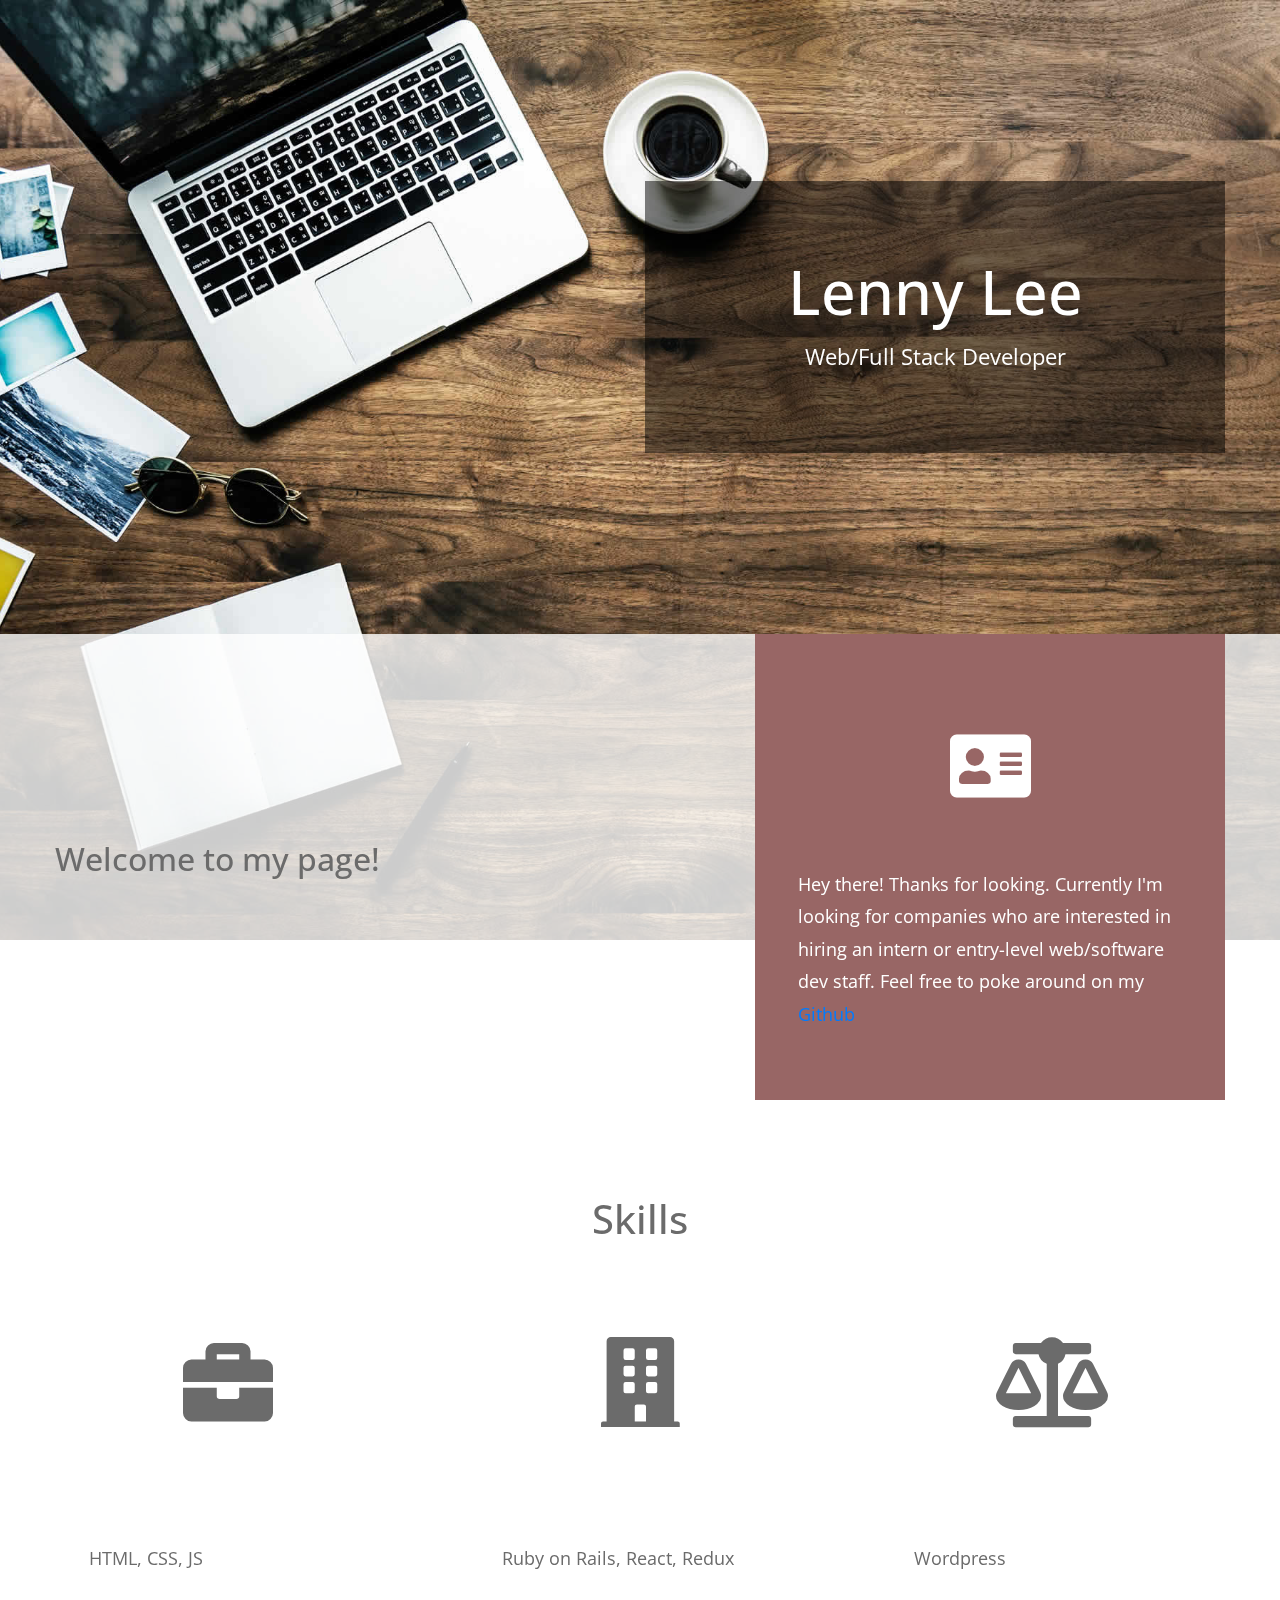
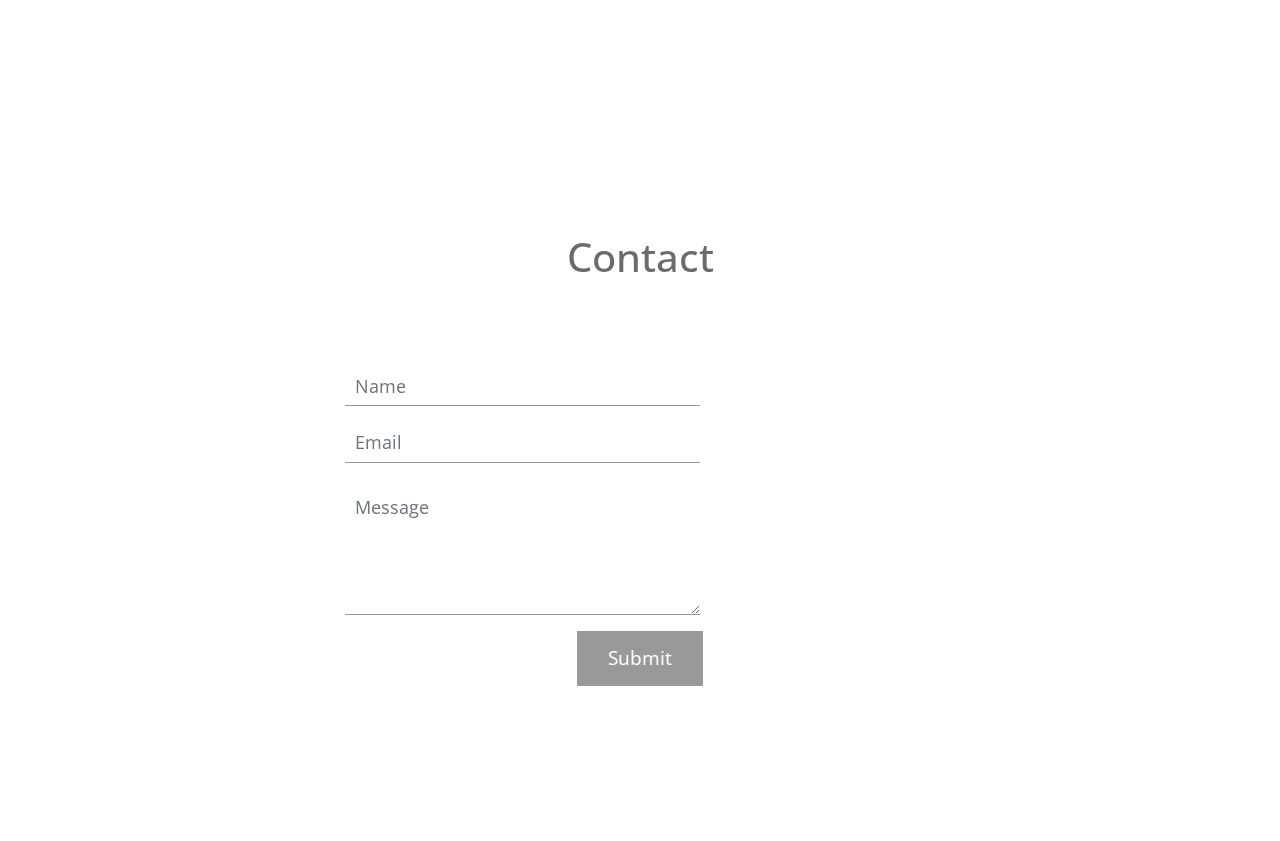
<file: index.html>
<!DOCTYPE html>
<html lang="en">
  <head>
    <meta charset="UTF-8" />
    <meta name="viewport" content="width=device-width, initial-scale=1.0" />
    <meta http-equiv="X-UA-Compatible" content="ie=edge" />
    <link rel="stylesheet" href="https://fonts.googleapis.com/css?family=Open+Sans:400,600" />
    <link rel="stylesheet" href="css/all.min.css" />
    <link rel="stylesheet" href="css/bootstrap.min.css" />
    <link rel="stylesheet" href="css/templatemo-style.css" />
    <title>Lenny Lee - Web/Full Stack Developer</title>
    

  </head>
  <body>
    <!-- Welcome Section -->
    <section id="tmWelcome" class="parallax-window" data-parallax="scroll" data-image-src="img/mini-profile-bg-01.jpg">
      <div class="container-fluid tm-brand-container-outer">
        <div class="row">
          <div class="col-12">
            <!-- Logo Area -->
            <!-- Black transparent bg -->
            <div class="ml-auto mr-0 tm-bg-black-transparent text-white tm-brand-container-inner">
              <div class="tm-brand-container text-center">
                <h1 class="tm-brand-name">Lenny Lee</h1>
                <p class="tm-brand-description mb-0">Web/Full Stack Developer</p>
              </div>
            </div>
          </div>
        </div>
      </div>

      <div class="tm-bg-white-transparent tm-welcome-container">
        <div class="container-fluid">
          <div class="row h-100">
            <!-- Welcome Text -->
            <!-- White transparent bg -->
            <div class="col-md-7 tm-welcome-left-col">
              <div class="tm-welcome-left">
                <h2 class="tm-welcome-title">Welcome to my page!</h2>
                <p class="pb-0">
                  </p>
              </div>
            </div>
            <!-- Brown bg -->
            <div class="col-md-5">
              <div class="tm-welcome-right">
                <i class="fas fa-4x fa-address-card p-3 tm-welcome-icon"></i>
                <p class="mb-0">
                  Hey there! Thanks for looking. Currently I'm looking for companies who are interested in hiring an intern or entry-level web/software dev staff. Feel free to poke around on my <a href="https://github.com/KingLeotheCat">Github</a>
                </p>
              </div>
            </div>
          </div>
        </div>
      </div>
    </section>
    <!-- End Welcome section -->

    <!-- Portfolio section 
    <section id="tmPortfolio">
      <div class="container-fluid">
        <div class="row">
          <div class="col-12">
            <div class="tm-portfolio-item">
              <div class="tm-portfolio-name text-white tm-bg-green">
                Project Manager
              </div>
              <div class="tm-portfolio-description">
                <h3 class="tm-text-green">
                  New Company
                  <span class="tm-title-small">(2019 January to Present)</span>
                </h3>
                <p class="mb-0">
                  Nullam a tellus ultricies, ornare purus vel, porttitor massa.
                  Aliquam facilisis purus ac eros sollicidudin, in mollis neque
                  facilisis. Duis malesuada, mi non elementum malesuada.
                </p>
              </div>
            </div>

            <div class="tm-portfolio-item">
              <div class="tm-portfolio-name text-white tm-bg-orange">
                Senior UX Designer
              </div>
              <div class="tm-portfolio-description">
                <h3 class="tm-text-orange">
                  Studio One
                  <span class="tm-title-small">(2017 April to 2018 Dec)</span>
                </h3>
                <p class="mb-0">
                  Phasellus ac nulla egestas, malesuada dolor quis, scelerisque
                  arcu. Morbi aliquam, nunc vel blandit mattis, sapien nisl
                  convallis sem, quis hendrerit nisl tellus in lectus. Proin at
                  nibh bibendum, tincidunt mauris sit amet, porta risus. Integer
                  id malesuada ligula.
                </p>
              </div>
            </div>

            <div class="tm-portfolio-item">
              <div class="tm-portfolio-name text-white tm-bg-blue">
                Graphic Designer
              </div>
              <div class="tm-portfolio-description">
                <h3 class="tm-text-blue">
                  Digital Com
                  <span class="tm-title-small">(2015 Jan to 2016 Dec)</span>
                </h3>
                <p class="mb-0">
                  Etiam porta est nisl, consectetur dapibus ante faucibus id.
                  Nunc ullamcorper a quam eget tincidunt. Proin vehicula mauris
                  ipsum, euismod dignissim dolor convallis ac.
                </p>
              </div>
            </div>

            <div class="tm-portfolio-item">
              <div class="tm-portfolio-name text-white tm-bg-dark-gray">
                Design School
              </div>
              <div class="tm-portfolio-description">
                <h3 class="tm-text-dark-gray">
                  Art Design College
                  <span class="tm-title-small">
                    (2012 May to 2014 Dec)
                  </span>
                </h3>
                <p class="mb-0">
                  Etiam porta est nisl, consectetur dapibus ante faucibus id.
                  Nunc ullamcorper a quam eget tincidunt. Proin vehicula mauris
                  ipsum, euismod dignissim dolor convallis ac.
                </p>
              </div>
            </div>
          </div>
        </div>
      </div>
    </section>
     End portfolio section -->

    <!-- Contact section -->
    
    <div id="tmContact" class="parallax-window" data-parallax="scroll" data-image-src="img/mini-profile-bg-02.jpg">
      <h1 class="tm-welcome-title2">Skills</h1>
      <div class="container-fluid">
        <div class="row">
          <div class="col-12">
            <div class="tm-contact-items-container">
              
              <div class="tm-contact-item">
                <i class="fas fa-5x fa-briefcase tm-contact-item-icon"></i>
                
                <p class="mb-0">
                  HTML, CSS, JS
                </p>
              </div>
              <div class="tm-contact-item">
                <i class="fas fa-5x fa-building tm-contact-item-icon"></i>
                <p class="mb-0">
                  Ruby on Rails, React, Redux
                </p>
              </div>

              <div class="tm-contact-item">
                <i class="fas fa-5x fa-balance-scale tm-contact-item-icon"></i>
                <p class="mb-0">
                  Wordpress
                </p>
              </div>
            </div>
          </div>
        </div>

        <div class="row">
          <div class="col-12">
          
            
            <h1 class="tm-welcome-title2">Contact</h1>
          </div>
        </div>
            <div class="centered">
            <form
              
              method="POST"
              id="tmContactForm"
              action="contact-form-process.php"
              class="tm-bg-white-transparent"
            >
              <div class="form-group">
                <input
                  type="text"
                  id="contact_name"
                  name="contact_name"
                  class="form-control rounded-0 border-top-0 border-right-0 border-left-0"
                  placeholder="Name"
                  required
                />
              </div>
              <div class="form-group">
                <input
                  type="email"
                  id="contact_email"
                  name="contact_email"
                  class="form-control rounded-0 border-top-0 border-right-0 border-left-0"
                  placeholder="Email"
                  required
                />
              </div>
              <div class="form-group">
                <textarea
                  rows="4"
                  id="contact_message"
                  name="contact_message"
                  class="form-control rounded-0 border-top-0 border-right-0 border-left-0"
                  placeholder="Message"
                  required
                ></textarea>
              </div>
              <div class="text-center">
                <button
                  type="submit"
                  class="btn tm-btn-submit rounded-0 text-white"
                >
                  Submit
                </button>
              </div>
            </form>
          
        </div>
        <!-- row -->
        <div class="row">
          <footer class="col-12">
            <p class="text-center tm-copyright-text">
           </p>
          </footer>
        </div>
      </div>
      <!-- container -->
    </div>
    <!-- section -->
    <script src="js/jquery.min.js"></script>
    <script src="js/parallax.min.js"></script>
    <script>
      function detectMsBrowser() {
        using_ms_browser =
          navigator.appName == "Microsoft Internet Explorer" ||
          (navigator.appName == "Netscape" &&
            navigator.appVersion.indexOf("Edge") > -1) ||
          (navigator.appName == "Netscape" &&
            navigator.appVersion.indexOf("Trident") > -1);

        if (using_ms_browser == true) {
          alert(
            "Please use Chrome or Firefox for the best browsing experience!"
          );
        }
      }
      function setBrandMarginTop() {
        var bottomContainerHeight = $(".tm-welcome-container").height();

        $(".tm-brand-container-outer").css({
          "margin-top": -bottomContainerHeight + "px"
        });
      }

      $(function() {
        setBrandMarginTop();
        detectMsBrowser();

        // Handle window resize event
        $(window).resize(function() {
          setBrandMarginTop();
        });
      });
    </script>
  </body>
</html>
</file>
<file: css/templatemo-style.css>
/**

Mini Profile Template

https://templatemo.com/tm-530-mini-profile


Color Codes
------------
brown: #986665;
green: #98cb00;
orange: #cc6733;
blue: #3398cc;
dark-gray: #676767;
light-gray: #999999;
text-gray: #6b6b6b;

*/

html {
  -webkit-font-smoothing: antialiased;
  scroll-behavior: smooth;
}

body {
  font-family: "Open Sans", Arial, Helvetica, sans-serif;
  font-size: 18px;
  font-weight: 400;
  color: #6b6b6b;
  overflow-x: hidden;
}

a,
button {
  transition: all 0.3s ease;
}

a:hover {
  text-decoration: none;
}

.container-fluid {
  max-width: 1200px;
}

.tm-bg-black-transparent {
  background-color: rgba(0, 0, 0, 0.5);
}

.tm-bg-white-transparent {
  background-color: rgba(255, 255, 255, 0.8);
}

.tm-bg-green {
  background-color: #98cb00;
}

.tm-bg-orange {
  background-color: #cc6733;
}

.tm-bg-blue {
  background-color: #3398cc;
}

.tm-bg-dark-gray {
  background-color: #676767;
}

/*
  Welcome section
*/
#tmWelcome {
  position: relative;
  display: flex;
  align-items: center;
}

.tm-brand-container-outer {
  margin-top: -400px;
}

.tm-brand-container-inner {
  max-width: 580px;
  width: 100%;
}

.tm-brand-container {
  padding: 75px 110px;
}

.tm-brand-name {
  font-size: 3.8rem;
}

.tm-brand-description {
  font-size: 1.4rem;
}

.parallax-window {
  min-height: 1100px;
  background: transparent;
}

#tmContact {
  min-height: 1197px;
}

.tm-welcome-container {
  min-height: 400px;
  position: absolute;
  bottom: 0;
  left: 0;
  width: 100%;
  display: flex;
  align-items: stretch;
}

.tm-welcome-title2 {
  margin-bottom: 40px;
}

.tm-welcome-left {
  padding-right: 30px;
  padding-top: 50px;
  padding-bottom: 50px;
}

.tm-welcome-left-col {
  display: flex;
  align-items: center;
}

.tm-welcome-right {
  color: white;
  background-color: #986665;
  padding: 80px 43px 70px;
  height: 100%;
}

.tm-welcome-icon {
  margin-bottom: 50px;
  display: block;
  text-align: center;
}

.tm-welcome-title2 {
  margin-bottom: 40px;
  text-align: center;
}

/*
  Portfolio section
*/

#tmPortfolio {
  padding-top: 80px;
}

.tm-portfolio-item {
  display: flex;
  align-items: center;
  margin-bottom: 80px;
}

.tm-portfolio-name {
  width: 330px;
  height: 220px;
  font-size: 2rem;
  padding: 70px 95px;
  display: flex;
  align-items: center;
  text-align: center;
}

.tm-portfolio-description {
  width: calc(100% - 330px);
  padding: 20px 45px;
}

.tm-portfolio-description h3 {
  margin-bottom: 20px;
}

.tm-text-green {
  color: #98cb00;
}

.tm-text-orange {
  color: #cc6733;
}

.tm-text-blue {
  color: #3398cc;
}

.tm-text-dark-gray {
  color: #676767;
}

.tm-title-small {
  font-size: 1.3rem;
}

p {
  line-height: 1.8;
}

/*
  Contact section
*/

#tmContact {
  padding-top: 95px;
}

.tm-contact-item {
  width: 33.3334%;
  max-width: 345px;
  height: auto;
  min-height: 420px;
  margin-right: 35px;
  background-color: white;
  padding: 54px 34px 44px;
}

.tm-contact-item:last-child {
  margin-right: 0;
}

.tm-contact-items-container {
  display: flex;
  justify-content: space-between;
  margin-bottom: 130px;
}

.tm-contact-item-icon {
  margin-bottom: 45px;
  width: 100%;
  height: 160px;
  display: flex;
  justify-content: center;
}

#tmContactForm {
  width: 100%;
  max-width: 680px;
  padding: 45px 45px 30px;
  margin-bottom: 95px;
  
}

.centered {
  display: flex;
  justify-content: center;;
}

.form-group {
  max-width: 355px;
}

.form-control {
  background: transparent;
  border-color: #999999;
  padding: 15px 10px;
  font-size: 1.1rem;
  margin-bottom: 10px;
}

.tm-btn-submit {
  background-color: #999999;
  padding: 12px 30px;
  font-size: 1.2rem;
}

.tm-btn-submit:focus,
.tm-btn-submit:hover {
  background-color: #676767;
}

.tm-copyright-text {
  margin-bottom: 30px;
}

.tm-link {
  color: #676767;
}

@media (max-width: 1054px) {
  .tm-contact-item-icon {
    margin-bottom: 15px;
  }
}

@media (max-width: 991px) {
  .tm-contact-items-container {
    flex-direction: column;
  }

  .tm-contact-item {
    width: auto;
    max-width: 680px;
    min-height: 0;
    margin-left: auto;
    margin-right: auto;
    margin-bottom: 30px;
  }

  .tm-contact-item:last-child {
    margin-right: auto;
    margin-bottom: 0;
  }

  #tmContactForm {
    
    margin-left: auto;
    margin-right: auto;
  }
}

@media (max-width: 730px) {
  .tm-portfolio-item {
    flex-direction: column;
  }

  .tm-portfolio-name {
    justify-content: center;
  }

  .tm-portfolio-name,
  .tm-portfolio-description {
    width: 100%;
  }

  .tm-portfolio-description {
    padding: 20px 30px;
  }
}

@media (max-width: 572px) {
  .tm-brand-container {
    padding: 45px;
  }
}

@media (max-width: 443px) {
  .tm-brand-name {
    font-size: 3rem;
  }

  .tm-brand-container {
    padding: 25px;
  }
}
</file>
<file: css/all.min.css>
.fa,.fab,.fal,.far,.fas{-moz-osx-font-smoothing:grayscale;-webkit-font-smoothing:antialiased;display:inline-block;font-style:normal;font-variant:normal;text-rendering:auto;line-height:1}.fa-lg{font-size:1.33333em;line-height:.75em;vertical-align:-.0667em}.fa-xs{font-size:.75em}.fa-sm{font-size:.875em}.fa-1x{font-size:1em}.fa-2x{font-size:2em}.fa-3x{font-size:3em}.fa-4x{font-size:4em}.fa-5x{font-size:5em}.fa-6x{font-size:6em}.fa-7x{font-size:7em}.fa-8x{font-size:8em}.fa-9x{font-size:9em}.fa-10x{font-size:10em}.fa-fw{text-align:center;width:1.25em}.fa-ul{list-style-type:none;margin-left:2.5em;padding-left:0}.fa-ul>li{position:relative}.fa-li{left:-2em;position:absolute;text-align:center;width:2em;line-height:inherit}.fa-border{border:.08em solid #eee;border-radius:.1em;padding:.2em .25em .15em}.fa-pull-left{float:left}.fa-pull-right{float:right}.fa.fa-pull-left,.fab.fa-pull-left,.fal.fa-pull-left,.far.fa-pull-left,.fas.fa-pull-left{margin-right:.3em}.fa.fa-pull-right,.fab.fa-pull-right,.fal.fa-pull-right,.far.fa-pull-right,.fas.fa-pull-right{margin-left:.3em}.fa-spin{animation:fa-spin 2s infinite linear}.fa-pulse{animation:fa-spin 1s infinite steps(8)}@keyframes fa-spin{0%{transform:rotate(0deg)}to{transform:rotate(1turn)}}.fa-rotate-90{-ms-filter:"progid:DXImageTransform.Microsoft.BasicImage(rotation=1)";transform:rotate(90deg)}.fa-rotate-180{-ms-filter:"progid:DXImageTransform.Microsoft.BasicImage(rotation=2)";transform:rotate(180deg)}.fa-rotate-270{-ms-filter:"progid:DXImageTransform.Microsoft.BasicImage(rotation=3)";transform:rotate(270deg)}.fa-flip-horizontal{-ms-filter:"progid:DXImageTransform.Microsoft.BasicImage(rotation=0, mirror=1)";transform:scaleX(-1)}.fa-flip-vertical{transform:scaleY(-1)}.fa-flip-both,.fa-flip-horizontal.fa-flip-vertical,.fa-flip-vertical{-ms-filter:"progid:DXImageTransform.Microsoft.BasicImage(rotation=2, mirror=1)"}.fa-flip-both,.fa-flip-horizontal.fa-flip-vertical{transform:scale(-1)}:root .fa-flip-both,:root .fa-flip-horizontal,:root .fa-flip-vertical,:root .fa-rotate-90,:root .fa-rotate-180,:root .fa-rotate-270{filter:none}.fa-stack{display:inline-block;height:2em;line-height:2em;position:relative;vertical-align:middle;width:2.5em}.fa-stack-1x,.fa-stack-2x{left:0;position:absolute;text-align:center;width:100%}.fa-stack-1x{line-height:inherit}.fa-stack-2x{font-size:2em}.fa-inverse{color:#fff}.fa-500px:before{content:"\f26e"}.fa-accessible-icon:before{content:"\f368"}.fa-accusoft:before{content:"\f369"}.fa-acquisitions-incorporated:before{content:"\f6af"}.fa-ad:before{content:"\f641"}.fa-address-book:before{content:"\f2b9"}.fa-address-card:before{content:"\f2bb"}.fa-adjust:before{content:"\f042"}.fa-adn:before{content:"\f170"}.fa-adobe:before{content:"\f778"}.fa-adversal:before{content:"\f36a"}.fa-affiliatetheme:before{content:"\f36b"}.fa-air-freshener:before{content:"\f5d0"}.fa-algolia:before{content:"\f36c"}.fa-align-center:before{content:"\f037"}.fa-align-justify:before{content:"\f039"}.fa-align-left:before{content:"\f036"}.fa-align-right:before{content:"\f038"}.fa-alipay:before{content:"\f642"}.fa-allergies:before{content:"\f461"}.fa-amazon:before{content:"\f270"}.fa-amazon-pay:before{content:"\f42c"}.fa-ambulance:before{content:"\f0f9"}.fa-american-sign-language-interpreting:before{content:"\f2a3"}.fa-amilia:before{content:"\f36d"}.fa-anchor:before{content:"\f13d"}.fa-android:before{content:"\f17b"}.fa-angellist:before{content:"\f209"}.fa-angle-double-down:before{content:"\f103"}.fa-angle-double-left:before{content:"\f100"}.fa-angle-double-right:before{content:"\f101"}.fa-angle-double-up:before{content:"\f102"}.fa-angle-down:before{content:"\f107"}.fa-angle-left:before{content:"\f104"}.fa-angle-right:before{content:"\f105"}.fa-angle-up:before{content:"\f106"}.fa-angry:before{content:"\f556"}.fa-angrycreative:before{content:"\f36e"}.fa-angular:before{content:"\f420"}.fa-ankh:before{content:"\f644"}.fa-app-store:before{content:"\f36f"}.fa-app-store-ios:before{content:"\f370"}.fa-apper:before{content:"\f371"}.fa-apple:before{content:"\f179"}.fa-apple-alt:before{content:"\f5d1"}.fa-apple-pay:before{content:"\f415"}.fa-archive:before{content:"\f187"}.fa-archway:before{content:"\f557"}.fa-arrow-alt-circle-down:before{content:"\f358"}.fa-arrow-alt-circle-left:before{content:"\f359"}.fa-arrow-alt-circle-right:before{content:"\f35a"}.fa-arrow-alt-circle-up:before{content:"\f35b"}.fa-arrow-circle-down:before{content:"\f0ab"}.fa-arrow-circle-left:before{content:"\f0a8"}.fa-arrow-circle-right:before{content:"\f0a9"}.fa-arrow-circle-up:before{content:"\f0aa"}.fa-arrow-down:before{content:"\f063"}.fa-arrow-left:before{content:"\f060"}.fa-arrow-right:before{content:"\f061"}.fa-arrow-up:before{content:"\f062"}.fa-arrows-alt:before{content:"\f0b2"}.fa-arrows-alt-h:before{content:"\f337"}.fa-arrows-alt-v:before{content:"\f338"}.fa-artstation:before{content:"\f77a"}.fa-assistive-listening-systems:before{content:"\f2a2"}.fa-asterisk:before{content:"\f069"}.fa-asymmetrik:before{content:"\f372"}.fa-at:before{content:"\f1fa"}.fa-atlas:before{content:"\f558"}.fa-atlassian:before{content:"\f77b"}.fa-atom:before{content:"\f5d2"}.fa-audible:before{content:"\f373"}.fa-audio-description:before{content:"\f29e"}.fa-autoprefixer:before{content:"\f41c"}.fa-avianex:before{content:"\f374"}.fa-aviato:before{content:"\f421"}.fa-award:before{content:"\f559"}.fa-aws:before{content:"\f375"}.fa-baby:before{content:"\f77c"}.fa-baby-carriage:before{content:"\f77d"}.fa-backspace:before{content:"\f55a"}.fa-backward:before{content:"\f04a"}.fa-bacon:before{content:"\f7e5"}.fa-balance-scale:before{content:"\f24e"}.fa-ban:before{content:"\f05e"}.fa-band-aid:before{content:"\f462"}.fa-bandcamp:before{content:"\f2d5"}.fa-barcode:before{content:"\f02a"}.fa-bars:before{content:"\f0c9"}.fa-baseball-ball:before{content:"\f433"}.fa-basketball-ball:before{content:"\f434"}.fa-bath:before{content:"\f2cd"}.fa-battery-empty:before{content:"\f244"}.fa-battery-full:before{content:"\f240"}.fa-battery-half:before{content:"\f242"}.fa-battery-quarter:before{content:"\f243"}.fa-battery-three-quarters:before{content:"\f241"}.fa-bed:before{content:"\f236"}.fa-beer:before{content:"\f0fc"}.fa-behance:before{content:"\f1b4"}.fa-behance-square:before{content:"\f1b5"}.fa-bell:before{content:"\f0f3"}.fa-bell-slash:before{content:"\f1f6"}.fa-bezier-curve:before{content:"\f55b"}.fa-bible:before{content:"\f647"}.fa-bicycle:before{content:"\f206"}.fa-bimobject:before{content:"\f378"}.fa-binoculars:before{content:"\f1e5"}.fa-biohazard:before{content:"\f780"}.fa-birthday-cake:before{content:"\f1fd"}.fa-bitbucket:before{content:"\f171"}.fa-bitcoin:before{content:"\f379"}.fa-bity:before{content:"\f37a"}.fa-black-tie:before{content:"\f27e"}.fa-blackberry:before{content:"\f37b"}.fa-blender:before{content:"\f517"}.fa-blender-phone:before{content:"\f6b6"}.fa-blind:before{content:"\f29d"}.fa-blog:before{content:"\f781"}.fa-blogger:before{content:"\f37c"}.fa-blogger-b:before{content:"\f37d"}.fa-bluetooth:before{content:"\f293"}.fa-bluetooth-b:before{content:"\f294"}.fa-bold:before{content:"\f032"}.fa-bolt:before{content:"\f0e7"}.fa-bomb:before{content:"\f1e2"}.fa-bone:before{content:"\f5d7"}.fa-bong:before{content:"\f55c"}.fa-book:before{content:"\f02d"}.fa-book-dead:before{content:"\f6b7"}.fa-book-medical:before{content:"\f7e6"}.fa-book-open:before{content:"\f518"}.fa-book-reader:before{content:"\f5da"}.fa-bookmark:before{content:"\f02e"}.fa-bowling-ball:before{content:"\f436"}.fa-box:before{content:"\f466"}.fa-box-open:before{content:"\f49e"}.fa-boxes:before{content:"\f468"}.fa-braille:before{content:"\f2a1"}.fa-brain:before{content:"\f5dc"}.fa-bread-slice:before{content:"\f7ec"}.fa-briefcase:before{content:"\f0b1"}.fa-briefcase-medical:before{content:"\f469"}.fa-broadcast-tower:before{content:"\f519"}.fa-broom:before{content:"\f51a"}.fa-brush:before{content:"\f55d"}.fa-btc:before{content:"\f15a"}.fa-bug:before{content:"\f188"}.fa-building:before{content:"\f1ad"}.fa-bullhorn:before{content:"\f0a1"}.fa-bullseye:before{content:"\f140"}.fa-burn:before{content:"\f46a"}.fa-buromobelexperte:before{content:"\f37f"}.fa-bus:before{content:"\f207"}.fa-bus-alt:before{content:"\f55e"}.fa-business-time:before{content:"\f64a"}.fa-buysellads:before{content:"\f20d"}.fa-calculator:before{content:"\f1ec"}.fa-calendar:before{content:"\f133"}.fa-calendar-alt:before{content:"\f073"}.fa-calendar-check:before{content:"\f274"}.fa-calendar-day:before{content:"\f783"}.fa-calendar-minus:before{content:"\f272"}.fa-calendar-plus:before{content:"\f271"}.fa-calendar-times:before{content:"\f273"}.fa-calendar-week:before{content:"\f784"}.fa-camera:before{content:"\f030"}.fa-camera-retro:before{content:"\f083"}.fa-campground:before{content:"\f6bb"}.fa-canadian-maple-leaf:before{content:"\f785"}.fa-candy-cane:before{content:"\f786"}.fa-cannabis:before{content:"\f55f"}.fa-capsules:before{content:"\f46b"}.fa-car:before{content:"\f1b9"}.fa-car-alt:before{content:"\f5de"}.fa-car-battery:before{content:"\f5df"}.fa-car-crash:before{content:"\f5e1"}.fa-car-side:before{content:"\f5e4"}.fa-caret-down:before{content:"\f0d7"}.fa-caret-left:before{content:"\f0d9"}.fa-caret-right:before{content:"\f0da"}.fa-caret-square-down:before{content:"\f150"}.fa-caret-square-left:before{content:"\f191"}.fa-caret-square-right:before{content:"\f152"}.fa-caret-square-up:before{content:"\f151"}.fa-caret-up:before{content:"\f0d8"}.fa-carrot:before{content:"\f787"}.fa-cart-arrow-down:before{content:"\f218"}.fa-cart-plus:before{content:"\f217"}.fa-cash-register:before{content:"\f788"}.fa-cat:before{content:"\f6be"}.fa-cc-amazon-pay:before{content:"\f42d"}.fa-cc-amex:before{content:"\f1f3"}.fa-cc-apple-pay:before{content:"\f416"}.fa-cc-diners-club:before{content:"\f24c"}.fa-cc-discover:before{content:"\f1f2"}.fa-cc-jcb:before{content:"\f24b"}.fa-cc-mastercard:before{content:"\f1f1"}.fa-cc-paypal:before{content:"\f1f4"}.fa-cc-stripe:before{content:"\f1f5"}.fa-cc-visa:before{content:"\f1f0"}.fa-centercode:before{content:"\f380"}.fa-centos:before{content:"\f789"}.fa-certificate:before{content:"\f0a3"}.fa-chair:before{content:"\f6c0"}.fa-chalkboard:before{content:"\f51b"}.fa-chalkboard-teacher:before{content:"\f51c"}.fa-charging-station:before{content:"\f5e7"}.fa-chart-area:before{content:"\f1fe"}.fa-chart-bar:before{content:"\f080"}.fa-chart-line:before{content:"\f201"}.fa-chart-pie:before{content:"\f200"}.fa-check:before{content:"\f00c"}.fa-check-circle:before{content:"\f058"}.fa-check-double:before{content:"\f560"}.fa-check-square:before{content:"\f14a"}.fa-cheese:before{content:"\f7ef"}.fa-chess:before{content:"\f439"}.fa-chess-bishop:before{content:"\f43a"}.fa-chess-board:before{content:"\f43c"}.fa-chess-king:before{content:"\f43f"}.fa-chess-knight:before{content:"\f441"}.fa-chess-pawn:before{content:"\f443"}.fa-chess-queen:before{content:"\f445"}.fa-chess-rook:before{content:"\f447"}.fa-chevron-circle-down:before{content:"\f13a"}.fa-chevron-circle-left:before{content:"\f137"}.fa-chevron-circle-right:before{content:"\f138"}.fa-chevron-circle-up:before{content:"\f139"}.fa-chevron-down:before{content:"\f078"}.fa-chevron-left:before{content:"\f053"}.fa-chevron-right:before{content:"\f054"}.fa-chevron-up:before{content:"\f077"}.fa-child:before{content:"\f1ae"}.fa-chrome:before{content:"\f268"}.fa-church:before{content:"\f51d"}.fa-circle:before{content:"\f111"}.fa-circle-notch:before{content:"\f1ce"}.fa-city:before{content:"\f64f"}.fa-clinic-medical:before{content:"\f7f2"}.fa-clipboard:before{content:"\f328"}.fa-clipboard-check:before{content:"\f46c"}.fa-clipboard-list:before{content:"\f46d"}.fa-clock:before{content:"\f017"}.fa-clone:before{content:"\f24d"}.fa-closed-captioning:before{content:"\f20a"}.fa-cloud:before{content:"\f0c2"}.fa-cloud-download-alt:before{content:"\f381"}.fa-cloud-meatball:before{content:"\f73b"}.fa-cloud-moon:before{content:"\f6c3"}.fa-cloud-moon-rain:before{content:"\f73c"}.fa-cloud-rain:before{content:"\f73d"}.fa-cloud-showers-heavy:before{content:"\f740"}.fa-cloud-sun:before{content:"\f6c4"}.fa-cloud-sun-rain:before{content:"\f743"}.fa-cloud-upload-alt:before{content:"\f382"}.fa-cloudscale:before{content:"\f383"}.fa-cloudsmith:before{content:"\f384"}.fa-cloudversify:before{content:"\f385"}.fa-cocktail:before{content:"\f561"}.fa-code:before{content:"\f121"}.fa-code-branch:before{content:"\f126"}.fa-codepen:before{content:"\f1cb"}.fa-codiepie:before{content:"\f284"}.fa-coffee:before{content:"\f0f4"}.fa-cog:before{content:"\f013"}.fa-cogs:before{content:"\f085"}.fa-coins:before{content:"\f51e"}.fa-columns:before{content:"\f0db"}.fa-comment:before{content:"\f075"}.fa-comment-alt:before{content:"\f27a"}.fa-comment-dollar:before{content:"\f651"}.fa-comment-dots:before{content:"\f4ad"}.fa-comment-medical:before{content:"\f7f5"}.fa-comment-slash:before{content:"\f4b3"}.fa-comments:before{content:"\f086"}.fa-comments-dollar:before{content:"\f653"}.fa-compact-disc:before{content:"\f51f"}.fa-compass:before{content:"\f14e"}.fa-compress:before{content:"\f066"}.fa-compress-arrows-alt:before{content:"\f78c"}.fa-concierge-bell:before{content:"\f562"}.fa-confluence:before{content:"\f78d"}.fa-connectdevelop:before{content:"\f20e"}.fa-contao:before{content:"\f26d"}.fa-cookie:before{content:"\f563"}.fa-cookie-bite:before{content:"\f564"}.fa-copy:before{content:"\f0c5"}.fa-copyright:before{content:"\f1f9"}.fa-couch:before{content:"\f4b8"}.fa-cpanel:before{content:"\f388"}.fa-creative-commons:before{content:"\f25e"}.fa-creative-commons-by:before{content:"\f4e7"}.fa-creative-commons-nc:before{content:"\f4e8"}.fa-creative-commons-nc-eu:before{content:"\f4e9"}.fa-creative-commons-nc-jp:before{content:"\f4ea"}.fa-creative-commons-nd:before{content:"\f4eb"}.fa-creative-commons-pd:before{content:"\f4ec"}.fa-creative-commons-pd-alt:before{content:"\f4ed"}.fa-creative-commons-remix:before{content:"\f4ee"}.fa-creative-commons-sa:before{content:"\f4ef"}.fa-creative-commons-sampling:before{content:"\f4f0"}.fa-creative-commons-sampling-plus:before{content:"\f4f1"}.fa-creative-commons-share:before{content:"\f4f2"}.fa-creative-commons-zero:before{content:"\f4f3"}.fa-credit-card:before{content:"\f09d"}.fa-critical-role:before{content:"\f6c9"}.fa-crop:before{content:"\f125"}.fa-crop-alt:before{content:"\f565"}.fa-cross:before{content:"\f654"}.fa-crosshairs:before{content:"\f05b"}.fa-crow:before{content:"\f520"}.fa-crown:before{content:"\f521"}.fa-crutch:before{content:"\f7f7"}.fa-css3:before{content:"\f13c"}.fa-css3-alt:before{content:"\f38b"}.fa-cube:before{content:"\f1b2"}.fa-cubes:before{content:"\f1b3"}.fa-cut:before{content:"\f0c4"}.fa-cuttlefish:before{content:"\f38c"}.fa-d-and-d:before{content:"\f38d"}.fa-d-and-d-beyond:before{content:"\f6ca"}.fa-dashcube:before{content:"\f210"}.fa-database:before{content:"\f1c0"}.fa-deaf:before{content:"\f2a4"}.fa-delicious:before{content:"\f1a5"}.fa-democrat:before{content:"\f747"}.fa-deploydog:before{content:"\f38e"}.fa-deskpro:before{content:"\f38f"}.fa-desktop:before{content:"\f108"}.fa-dev:before{content:"\f6cc"}.fa-deviantart:before{content:"\f1bd"}.fa-dharmachakra:before{content:"\f655"}.fa-dhl:before{content:"\f790"}.fa-diagnoses:before{content:"\f470"}.fa-diaspora:before{content:"\f791"}.fa-dice:before{content:"\f522"}.fa-dice-d20:before{content:"\f6cf"}.fa-dice-d6:before{content:"\f6d1"}.fa-dice-five:before{content:"\f523"}.fa-dice-four:before{content:"\f524"}.fa-dice-one:before{content:"\f525"}.fa-dice-six:before{content:"\f526"}.fa-dice-three:before{content:"\f527"}.fa-dice-two:before{content:"\f528"}.fa-digg:before{content:"\f1a6"}.fa-digital-ocean:before{content:"\f391"}.fa-digital-tachograph:before{content:"\f566"}.fa-directions:before{content:"\f5eb"}.fa-discord:before{content:"\f392"}.fa-discourse:before{content:"\f393"}.fa-divide:before{content:"\f529"}.fa-dizzy:before{content:"\f567"}.fa-dna:before{content:"\f471"}.fa-dochub:before{content:"\f394"}.fa-docker:before{content:"\f395"}.fa-dog:before{content:"\f6d3"}.fa-dollar-sign:before{content:"\f155"}.fa-dolly:before{content:"\f472"}.fa-dolly-flatbed:before{content:"\f474"}.fa-donate:before{content:"\f4b9"}.fa-door-closed:before{content:"\f52a"}.fa-door-open:before{content:"\f52b"}.fa-dot-circle:before{content:"\f192"}.fa-dove:before{content:"\f4ba"}.fa-download:before{content:"\f019"}.fa-draft2digital:before{content:"\f396"}.fa-drafting-compass:before{content:"\f568"}.fa-dragon:before{content:"\f6d5"}.fa-draw-polygon:before{content:"\f5ee"}.fa-dribbble:before{content:"\f17d"}.fa-dribbble-square:before{content:"\f397"}.fa-dropbox:before{content:"\f16b"}.fa-drum:before{content:"\f569"}.fa-drum-steelpan:before{content:"\f56a"}.fa-drumstick-bite:before{content:"\f6d7"}.fa-drupal:before{content:"\f1a9"}.fa-dumbbell:before{content:"\f44b"}.fa-dumpster:before{content:"\f793"}.fa-dumpster-fire:before{content:"\f794"}.fa-dungeon:before{content:"\f6d9"}.fa-dyalog:before{content:"\f399"}.fa-earlybirds:before{content:"\f39a"}.fa-ebay:before{content:"\f4f4"}.fa-edge:before{content:"\f282"}.fa-edit:before{content:"\f044"}.fa-egg:before{content:"\f7fb"}.fa-eject:before{content:"\f052"}.fa-elementor:before{content:"\f430"}.fa-ellipsis-h:before{content:"\f141"}.fa-ellipsis-v:before{content:"\f142"}.fa-ello:before{content:"\f5f1"}.fa-ember:before{content:"\f423"}.fa-empire:before{content:"\f1d1"}.fa-envelope:before{content:"\f0e0"}.fa-envelope-open:before{content:"\f2b6"}.fa-envelope-open-text:before{content:"\f658"}.fa-envelope-square:before{content:"\f199"}.fa-envira:before{content:"\f299"}.fa-equals:before{content:"\f52c"}.fa-eraser:before{content:"\f12d"}.fa-erlang:before{content:"\f39d"}.fa-ethereum:before{content:"\f42e"}.fa-ethernet:before{content:"\f796"}.fa-etsy:before{content:"\f2d7"}.fa-euro-sign:before{content:"\f153"}.fa-exchange-alt:before{content:"\f362"}.fa-exclamation:before{content:"\f12a"}.fa-exclamation-circle:before{content:"\f06a"}.fa-exclamation-triangle:before{content:"\f071"}.fa-expand:before{content:"\f065"}.fa-expand-arrows-alt:before{content:"\f31e"}.fa-expeditedssl:before{content:"\f23e"}.fa-external-link-alt:before{content:"\f35d"}.fa-external-link-square-alt:before{content:"\f360"}.fa-eye:before{content:"\f06e"}.fa-eye-dropper:before{content:"\f1fb"}.fa-eye-slash:before{content:"\f070"}.fa-facebook:before{content:"\f09a"}.fa-facebook-f:before{content:"\f39e"}.fa-facebook-messenger:before{content:"\f39f"}.fa-facebook-square:before{content:"\f082"}.fa-fantasy-flight-games:before{content:"\f6dc"}.fa-fast-backward:before{content:"\f049"}.fa-fast-forward:before{content:"\f050"}.fa-fax:before{content:"\f1ac"}.fa-feather:before{content:"\f52d"}.fa-feather-alt:before{content:"\f56b"}.fa-fedex:before{content:"\f797"}.fa-fedora:before{content:"\f798"}.fa-female:before{content:"\f182"}.fa-fighter-jet:before{content:"\f0fb"}.fa-figma:before{content:"\f799"}.fa-file:before{content:"\f15b"}.fa-file-alt:before{content:"\f15c"}.fa-file-archive:before{content:"\f1c6"}.fa-file-audio:before{content:"\f1c7"}.fa-file-code:before{content:"\f1c9"}.fa-file-contract:before{content:"\f56c"}.fa-file-csv:before{content:"\f6dd"}.fa-file-download:before{content:"\f56d"}.fa-file-excel:before{content:"\f1c3"}.fa-file-export:before{content:"\f56e"}.fa-file-image:before{content:"\f1c5"}.fa-file-import:before{content:"\f56f"}.fa-file-invoice:before{content:"\f570"}.fa-file-invoice-dollar:before{content:"\f571"}.fa-file-medical:before{content:"\f477"}.fa-file-medical-alt:before{content:"\f478"}.fa-file-pdf:before{content:"\f1c1"}.fa-file-powerpoint:before{content:"\f1c4"}.fa-file-prescription:before{content:"\f572"}.fa-file-signature:before{content:"\f573"}.fa-file-upload:before{content:"\f574"}.fa-file-video:before{content:"\f1c8"}.fa-file-word:before{content:"\f1c2"}.fa-fill:before{content:"\f575"}.fa-fill-drip:before{content:"\f576"}.fa-film:before{content:"\f008"}.fa-filter:before{content:"\f0b0"}.fa-fingerprint:before{content:"\f577"}.fa-fire:before{content:"\f06d"}.fa-fire-alt:before{content:"\f7e4"}.fa-fire-extinguisher:before{content:"\f134"}.fa-firefox:before{content:"\f269"}.fa-first-aid:before{content:"\f479"}.fa-first-order:before{content:"\f2b0"}.fa-first-order-alt:before{content:"\f50a"}.fa-firstdraft:before{content:"\f3a1"}.fa-fish:before{content:"\f578"}.fa-fist-raised:before{content:"\f6de"}.fa-flag:before{content:"\f024"}.fa-flag-checkered:before{content:"\f11e"}.fa-flag-usa:before{content:"\f74d"}.fa-flask:before{content:"\f0c3"}.fa-flickr:before{content:"\f16e"}.fa-flipboard:before{content:"\f44d"}.fa-flushed:before{content:"\f579"}.fa-fly:before{content:"\f417"}.fa-folder:before{content:"\f07b"}.fa-folder-minus:before{content:"\f65d"}.fa-folder-open:before{content:"\f07c"}.fa-folder-plus:before{content:"\f65e"}.fa-font:before{content:"\f031"}.fa-font-awesome:before{content:"\f2b4"}.fa-font-awesome-alt:before{content:"\f35c"}.fa-font-awesome-flag:before{content:"\f425"}.fa-font-awesome-logo-full:before{content:"\f4e6"}.fa-fonticons:before{content:"\f280"}.fa-fonticons-fi:before{content:"\f3a2"}.fa-football-ball:before{content:"\f44e"}.fa-fort-awesome:before{content:"\f286"}.fa-fort-awesome-alt:before{content:"\f3a3"}.fa-forumbee:before{content:"\f211"}.fa-forward:before{content:"\f04e"}.fa-foursquare:before{content:"\f180"}.fa-free-code-camp:before{content:"\f2c5"}.fa-freebsd:before{content:"\f3a4"}.fa-frog:before{content:"\f52e"}.fa-frown:before{content:"\f119"}.fa-frown-open:before{content:"\f57a"}.fa-fulcrum:before{content:"\f50b"}.fa-funnel-dollar:before{content:"\f662"}.fa-futbol:before{content:"\f1e3"}.fa-galactic-republic:before{content:"\f50c"}.fa-galactic-senate:before{content:"\f50d"}.fa-gamepad:before{content:"\f11b"}.fa-gas-pump:before{content:"\f52f"}.fa-gavel:before{content:"\f0e3"}.fa-gem:before{content:"\f3a5"}.fa-genderless:before{content:"\f22d"}.fa-get-pocket:before{content:"\f265"}.fa-gg:before{content:"\f260"}.fa-gg-circle:before{content:"\f261"}.fa-ghost:before{content:"\f6e2"}.fa-gift:before{content:"\f06b"}.fa-gifts:before{content:"\f79c"}.fa-git:before{content:"\f1d3"}.fa-git-square:before{content:"\f1d2"}.fa-github:before{content:"\f09b"}.fa-github-alt:before{content:"\f113"}.fa-github-square:before{content:"\f092"}.fa-gitkraken:before{content:"\f3a6"}.fa-gitlab:before{content:"\f296"}.fa-gitter:before{content:"\f426"}.fa-glass-cheers:before{content:"\f79f"}.fa-glass-martini:before{content:"\f000"}.fa-glass-martini-alt:before{content:"\f57b"}.fa-glass-whiskey:before{content:"\f7a0"}.fa-glasses:before{content:"\f530"}.fa-glide:before{content:"\f2a5"}.fa-glide-g:before{content:"\f2a6"}.fa-globe:before{content:"\f0ac"}.fa-globe-africa:before{content:"\f57c"}.fa-globe-americas:before{content:"\f57d"}.fa-globe-asia:before{content:"\f57e"}.fa-globe-europe:before{content:"\f7a2"}.fa-gofore:before{content:"\f3a7"}.fa-golf-ball:before{content:"\f450"}.fa-goodreads:before{content:"\f3a8"}.fa-goodreads-g:before{content:"\f3a9"}.fa-google:before{content:"\f1a0"}.fa-google-drive:before{content:"\f3aa"}.fa-google-play:before{content:"\f3ab"}.fa-google-plus:before{content:"\f2b3"}.fa-google-plus-g:before{content:"\f0d5"}.fa-google-plus-square:before{content:"\f0d4"}.fa-google-wallet:before{content:"\f1ee"}.fa-gopuram:before{content:"\f664"}.fa-graduation-cap:before{content:"\f19d"}.fa-gratipay:before{content:"\f184"}.fa-grav:before{content:"\f2d6"}.fa-greater-than:before{content:"\f531"}.fa-greater-than-equal:before{content:"\f532"}.fa-grimace:before{content:"\f57f"}.fa-grin:before{content:"\f580"}.fa-grin-alt:before{content:"\f581"}.fa-grin-beam:before{content:"\f582"}.fa-grin-beam-sweat:before{content:"\f583"}.fa-grin-hearts:before{content:"\f584"}.fa-grin-squint:before{content:"\f585"}.fa-grin-squint-tears:before{content:"\f586"}.fa-grin-stars:before{content:"\f587"}.fa-grin-tears:before{content:"\f588"}.fa-grin-tongue:before{content:"\f589"}.fa-grin-tongue-squint:before{content:"\f58a"}.fa-grin-tongue-wink:before{content:"\f58b"}.fa-grin-wink:before{content:"\f58c"}.fa-grip-horizontal:before{content:"\f58d"}.fa-grip-lines:before{content:"\f7a4"}.fa-grip-lines-vertical:before{content:"\f7a5"}.fa-grip-vertical:before{content:"\f58e"}.fa-gripfire:before{content:"\f3ac"}.fa-grunt:before{content:"\f3ad"}.fa-guitar:before{content:"\f7a6"}.fa-gulp:before{content:"\f3ae"}.fa-h-square:before{content:"\f0fd"}.fa-hacker-news:before{content:"\f1d4"}.fa-hacker-news-square:before{content:"\f3af"}.fa-hackerrank:before{content:"\f5f7"}.fa-hamburger:before{content:"\f805"}.fa-hammer:before{content:"\f6e3"}.fa-hamsa:before{content:"\f665"}.fa-hand-holding:before{content:"\f4bd"}.fa-hand-holding-heart:before{content:"\f4be"}.fa-hand-holding-usd:before{content:"\f4c0"}.fa-hand-lizard:before{content:"\f258"}.fa-hand-middle-finger:before{content:"\f806"}.fa-hand-paper:before{content:"\f256"}.fa-hand-peace:before{content:"\f25b"}.fa-hand-point-down:before{content:"\f0a7"}.fa-hand-point-left:before{content:"\f0a5"}.fa-hand-point-right:before{content:"\f0a4"}.fa-hand-point-up:before{content:"\f0a6"}.fa-hand-pointer:before{content:"\f25a"}.fa-hand-rock:before{content:"\f255"}.fa-hand-scissors:before{content:"\f257"}.fa-hand-spock:before{content:"\f259"}.fa-hands:before{content:"\f4c2"}.fa-hands-helping:before{content:"\f4c4"}.fa-handshake:before{content:"\f2b5"}.fa-hanukiah:before{content:"\f6e6"}.fa-hard-hat:before{content:"\f807"}.fa-hashtag:before{content:"\f292"}.fa-hat-wizard:before{content:"\f6e8"}.fa-haykal:before{content:"\f666"}.fa-hdd:before{content:"\f0a0"}.fa-heading:before{content:"\f1dc"}.fa-headphones:before{content:"\f025"}.fa-headphones-alt:before{content:"\f58f"}.fa-headset:before{content:"\f590"}.fa-heart:before{content:"\f004"}.fa-heart-broken:before{content:"\f7a9"}.fa-heartbeat:before{content:"\f21e"}.fa-helicopter:before{content:"\f533"}.fa-highlighter:before{content:"\f591"}.fa-hiking:before{content:"\f6ec"}.fa-hippo:before{content:"\f6ed"}.fa-hips:before{content:"\f452"}.fa-hire-a-helper:before{content:"\f3b0"}.fa-history:before{content:"\f1da"}.fa-hockey-puck:before{content:"\f453"}.fa-holly-berry:before{content:"\f7aa"}.fa-home:before{content:"\f015"}.fa-hooli:before{content:"\f427"}.fa-hornbill:before{content:"\f592"}.fa-horse:before{content:"\f6f0"}.fa-horse-head:before{content:"\f7ab"}.fa-hospital:before{content:"\f0f8"}.fa-hospital-alt:before{content:"\f47d"}.fa-hospital-symbol:before{content:"\f47e"}.fa-hot-tub:before{content:"\f593"}.fa-hotdog:before{content:"\f80f"}.fa-hotel:before{content:"\f594"}.fa-hotjar:before{content:"\f3b1"}.fa-hourglass:before{content:"\f254"}.fa-hourglass-end:before{content:"\f253"}.fa-hourglass-half:before{content:"\f252"}.fa-hourglass-start:before{content:"\f251"}.fa-house-damage:before{content:"\f6f1"}.fa-houzz:before{content:"\f27c"}.fa-hryvnia:before{content:"\f6f2"}.fa-html5:before{content:"\f13b"}.fa-hubspot:before{content:"\f3b2"}.fa-i-cursor:before{content:"\f246"}.fa-ice-cream:before{content:"\f810"}.fa-icicles:before{content:"\f7ad"}.fa-id-badge:before{content:"\f2c1"}.fa-id-card:before{content:"\f2c2"}.fa-id-card-alt:before{content:"\f47f"}.fa-igloo:before{content:"\f7ae"}.fa-image:before{content:"\f03e"}.fa-images:before{content:"\f302"}.fa-imdb:before{content:"\f2d8"}.fa-inbox:before{content:"\f01c"}.fa-indent:before{content:"\f03c"}.fa-industry:before{content:"\f275"}.fa-infinity:before{content:"\f534"}.fa-info:before{content:"\f129"}.fa-info-circle:before{content:"\f05a"}.fa-instagram:before{content:"\f16d"}.fa-intercom:before{content:"\f7af"}.fa-internet-explorer:before{content:"\f26b"}.fa-invision:before{content:"\f7b0"}.fa-ioxhost:before{content:"\f208"}.fa-italic:before{content:"\f033"}.fa-itunes:before{content:"\f3b4"}.fa-itunes-note:before{content:"\f3b5"}.fa-java:before{content:"\f4e4"}.fa-jedi:before{content:"\f669"}.fa-jedi-order:before{content:"\f50e"}.fa-jenkins:before{content:"\f3b6"}.fa-jira:before{content:"\f7b1"}.fa-joget:before{content:"\f3b7"}.fa-joint:before{content:"\f595"}.fa-joomla:before{content:"\f1aa"}.fa-journal-whills:before{content:"\f66a"}.fa-js:before{content:"\f3b8"}.fa-js-square:before{content:"\f3b9"}.fa-jsfiddle:before{content:"\f1cc"}.fa-kaaba:before{content:"\f66b"}.fa-kaggle:before{content:"\f5fa"}.fa-key:before{content:"\f084"}.fa-keybase:before{content:"\f4f5"}.fa-keyboard:before{content:"\f11c"}.fa-keycdn:before{content:"\f3ba"}.fa-khanda:before{content:"\f66d"}.fa-kickstarter:before{content:"\f3bb"}.fa-kickstarter-k:before{content:"\f3bc"}.fa-kiss:before{content:"\f596"}.fa-kiss-beam:before{content:"\f597"}.fa-kiss-wink-heart:before{content:"\f598"}.fa-kiwi-bird:before{content:"\f535"}.fa-korvue:before{content:"\f42f"}.fa-landmark:before{content:"\f66f"}.fa-language:before{content:"\f1ab"}.fa-laptop:before{content:"\f109"}.fa-laptop-code:before{content:"\f5fc"}.fa-laptop-medical:before{content:"\f812"}.fa-laravel:before{content:"\f3bd"}.fa-lastfm:before{content:"\f202"}.fa-lastfm-square:before{content:"\f203"}.fa-laugh:before{content:"\f599"}.fa-laugh-beam:before{content:"\f59a"}.fa-laugh-squint:before{content:"\f59b"}.fa-laugh-wink:before{content:"\f59c"}.fa-layer-group:before{content:"\f5fd"}.fa-leaf:before{content:"\f06c"}.fa-leanpub:before{content:"\f212"}.fa-lemon:before{content:"\f094"}.fa-less:before{content:"\f41d"}.fa-less-than:before{content:"\f536"}.fa-less-than-equal:before{content:"\f537"}.fa-level-down-alt:before{content:"\f3be"}.fa-level-up-alt:before{content:"\f3bf"}.fa-life-ring:before{content:"\f1cd"}.fa-lightbulb:before{content:"\f0eb"}.fa-line:before{content:"\f3c0"}.fa-link:before{content:"\f0c1"}.fa-linkedin:before{content:"\f08c"}.fa-linkedin-in:before{content:"\f0e1"}.fa-linode:before{content:"\f2b8"}.fa-linux:before{content:"\f17c"}.fa-lira-sign:before{content:"\f195"}.fa-list:before{content:"\f03a"}.fa-list-alt:before{content:"\f022"}.fa-list-ol:before{content:"\f0cb"}.fa-list-ul:before{content:"\f0ca"}.fa-location-arrow:before{content:"\f124"}.fa-lock:before{content:"\f023"}.fa-lock-open:before{content:"\f3c1"}.fa-long-arrow-alt-down:before{content:"\f309"}.fa-long-arrow-alt-left:before{content:"\f30a"}.fa-long-arrow-alt-right:before{content:"\f30b"}.fa-long-arrow-alt-up:before{content:"\f30c"}.fa-low-vision:before{content:"\f2a8"}.fa-luggage-cart:before{content:"\f59d"}.fa-lyft:before{content:"\f3c3"}.fa-magento:before{content:"\f3c4"}.fa-magic:before{content:"\f0d0"}.fa-magnet:before{content:"\f076"}.fa-mail-bulk:before{content:"\f674"}.fa-mailchimp:before{content:"\f59e"}.fa-male:before{content:"\f183"}.fa-mandalorian:before{content:"\f50f"}.fa-map:before{content:"\f279"}.fa-map-marked:before{content:"\f59f"}.fa-map-marked-alt:before{content:"\f5a0"}.fa-map-marker:before{content:"\f041"}.fa-map-marker-alt:before{content:"\f3c5"}.fa-map-pin:before{content:"\f276"}.fa-map-signs:before{content:"\f277"}.fa-markdown:before{content:"\f60f"}.fa-marker:before{content:"\f5a1"}.fa-mars:before{content:"\f222"}.fa-mars-double:before{content:"\f227"}.fa-mars-stroke:before{content:"\f229"}.fa-mars-stroke-h:before{content:"\f22b"}.fa-mars-stroke-v:before{content:"\f22a"}.fa-mask:before{content:"\f6fa"}.fa-mastodon:before{content:"\f4f6"}.fa-maxcdn:before{content:"\f136"}.fa-medal:before{content:"\f5a2"}.fa-medapps:before{content:"\f3c6"}.fa-medium:before{content:"\f23a"}.fa-medium-m:before{content:"\f3c7"}.fa-medkit:before{content:"\f0fa"}.fa-medrt:before{content:"\f3c8"}.fa-meetup:before{content:"\f2e0"}.fa-megaport:before{content:"\f5a3"}.fa-meh:before{content:"\f11a"}.fa-meh-blank:before{content:"\f5a4"}.fa-meh-rolling-eyes:before{content:"\f5a5"}.fa-memory:before{content:"\f538"}.fa-mendeley:before{content:"\f7b3"}.fa-menorah:before{content:"\f676"}.fa-mercury:before{content:"\f223"}.fa-meteor:before{content:"\f753"}.fa-microchip:before{content:"\f2db"}.fa-microphone:before{content:"\f130"}.fa-microphone-alt:before{content:"\f3c9"}.fa-microphone-alt-slash:before{content:"\f539"}.fa-microphone-slash:before{content:"\f131"}.fa-microscope:before{content:"\f610"}.fa-microsoft:before{content:"\f3ca"}.fa-minus:before{content:"\f068"}.fa-minus-circle:before{content:"\f056"}.fa-minus-square:before{content:"\f146"}.fa-mitten:before{content:"\f7b5"}.fa-mix:before{content:"\f3cb"}.fa-mixcloud:before{content:"\f289"}.fa-mizuni:before{content:"\f3cc"}.fa-mobile:before{content:"\f10b"}.fa-mobile-alt:before{content:"\f3cd"}.fa-modx:before{content:"\f285"}.fa-monero:before{content:"\f3d0"}.fa-money-bill:before{content:"\f0d6"}.fa-money-bill-alt:before{content:"\f3d1"}.fa-money-bill-wave:before{content:"\f53a"}.fa-money-bill-wave-alt:before{content:"\f53b"}.fa-money-check:before{content:"\f53c"}.fa-money-check-alt:before{content:"\f53d"}.fa-monument:before{content:"\f5a6"}.fa-moon:before{content:"\f186"}.fa-mortar-pestle:before{content:"\f5a7"}.fa-mosque:before{content:"\f678"}.fa-motorcycle:before{content:"\f21c"}.fa-mountain:before{content:"\f6fc"}.fa-mouse-pointer:before{content:"\f245"}.fa-mug-hot:before{content:"\f7b6"}.fa-music:before{content:"\f001"}.fa-napster:before{content:"\f3d2"}.fa-neos:before{content:"\f612"}.fa-network-wired:before{content:"\f6ff"}.fa-neuter:before{content:"\f22c"}.fa-newspaper:before{content:"\f1ea"}.fa-nimblr:before{content:"\f5a8"}.fa-nintendo-switch:before{content:"\f418"}.fa-node:before{content:"\f419"}.fa-node-js:before{content:"\f3d3"}.fa-not-equal:before{content:"\f53e"}.fa-notes-medical:before{content:"\f481"}.fa-npm:before{content:"\f3d4"}.fa-ns8:before{content:"\f3d5"}.fa-nutritionix:before{content:"\f3d6"}.fa-object-group:before{content:"\f247"}.fa-object-ungroup:before{content:"\f248"}.fa-odnoklassniki:before{content:"\f263"}.fa-odnoklassniki-square:before{content:"\f264"}.fa-oil-can:before{content:"\f613"}.fa-old-republic:before{content:"\f510"}.fa-om:before{content:"\f679"}.fa-opencart:before{content:"\f23d"}.fa-openid:before{content:"\f19b"}.fa-opera:before{content:"\f26a"}.fa-optin-monster:before{content:"\f23c"}.fa-osi:before{content:"\f41a"}.fa-otter:before{content:"\f700"}.fa-outdent:before{content:"\f03b"}.fa-page4:before{content:"\f3d7"}.fa-pagelines:before{content:"\f18c"}.fa-pager:before{content:"\f815"}.fa-paint-brush:before{content:"\f1fc"}.fa-paint-roller:before{content:"\f5aa"}.fa-palette:before{content:"\f53f"}.fa-palfed:before{content:"\f3d8"}.fa-pallet:before{content:"\f482"}.fa-paper-plane:before{content:"\f1d8"}.fa-paperclip:before{content:"\f0c6"}.fa-parachute-box:before{content:"\f4cd"}.fa-paragraph:before{content:"\f1dd"}.fa-parking:before{content:"\f540"}.fa-passport:before{content:"\f5ab"}.fa-pastafarianism:before{content:"\f67b"}.fa-paste:before{content:"\f0ea"}.fa-patreon:before{content:"\f3d9"}.fa-pause:before{content:"\f04c"}.fa-pause-circle:before{content:"\f28b"}.fa-paw:before{content:"\f1b0"}.fa-paypal:before{content:"\f1ed"}.fa-peace:before{content:"\f67c"}.fa-pen:before{content:"\f304"}.fa-pen-alt:before{content:"\f305"}.fa-pen-fancy:before{content:"\f5ac"}.fa-pen-nib:before{content:"\f5ad"}.fa-pen-square:before{content:"\f14b"}.fa-pencil-alt:before{content:"\f303"}.fa-pencil-ruler:before{content:"\f5ae"}.fa-penny-arcade:before{content:"\f704"}.fa-people-carry:before{content:"\f4ce"}.fa-pepper-hot:before{content:"\f816"}.fa-percent:before{content:"\f295"}.fa-percentage:before{content:"\f541"}.fa-periscope:before{content:"\f3da"}.fa-person-booth:before{content:"\f756"}.fa-phabricator:before{content:"\f3db"}.fa-phoenix-framework:before{content:"\f3dc"}.fa-phoenix-squadron:before{content:"\f511"}.fa-phone:before{content:"\f095"}.fa-phone-slash:before{content:"\f3dd"}.fa-phone-square:before{content:"\f098"}.fa-phone-volume:before{content:"\f2a0"}.fa-php:before{content:"\f457"}.fa-pied-piper:before{content:"\f2ae"}.fa-pied-piper-alt:before{content:"\f1a8"}.fa-pied-piper-hat:before{content:"\f4e5"}.fa-pied-piper-pp:before{content:"\f1a7"}.fa-piggy-bank:before{content:"\f4d3"}.fa-pills:before{content:"\f484"}.fa-pinterest:before{content:"\f0d2"}.fa-pinterest-p:before{content:"\f231"}.fa-pinterest-square:before{content:"\f0d3"}.fa-pizza-slice:before{content:"\f818"}.fa-place-of-worship:before{content:"\f67f"}.fa-plane:before{content:"\f072"}.fa-plane-arrival:before{content:"\f5af"}.fa-plane-departure:before{content:"\f5b0"}.fa-play:before{content:"\f04b"}.fa-play-circle:before{content:"\f144"}.fa-playstation:before{content:"\f3df"}.fa-plug:before{content:"\f1e6"}.fa-plus:before{content:"\f067"}.fa-plus-circle:before{content:"\f055"}.fa-plus-square:before{content:"\f0fe"}.fa-podcast:before{content:"\f2ce"}.fa-poll:before{content:"\f681"}.fa-poll-h:before{content:"\f682"}.fa-poo:before{content:"\f2fe"}.fa-poo-storm:before{content:"\f75a"}.fa-poop:before{content:"\f619"}.fa-portrait:before{content:"\f3e0"}.fa-pound-sign:before{content:"\f154"}.fa-power-off:before{content:"\f011"}.fa-pray:before{content:"\f683"}.fa-praying-hands:before{content:"\f684"}.fa-prescription:before{content:"\f5b1"}.fa-prescription-bottle:before{content:"\f485"}.fa-prescription-bottle-alt:before{content:"\f486"}.fa-print:before{content:"\f02f"}.fa-procedures:before{content:"\f487"}.fa-product-hunt:before{content:"\f288"}.fa-project-diagram:before{content:"\f542"}.fa-pushed:before{content:"\f3e1"}.fa-puzzle-piece:before{content:"\f12e"}.fa-python:before{content:"\f3e2"}.fa-qq:before{content:"\f1d6"}.fa-qrcode:before{content:"\f029"}.fa-question:before{content:"\f128"}.fa-question-circle:before{content:"\f059"}.fa-quidditch:before{content:"\f458"}.fa-quinscape:before{content:"\f459"}.fa-quora:before{content:"\f2c4"}.fa-quote-left:before{content:"\f10d"}.fa-quote-right:before{content:"\f10e"}.fa-quran:before{content:"\f687"}.fa-r-project:before{content:"\f4f7"}.fa-radiation:before{content:"\f7b9"}.fa-radiation-alt:before{content:"\f7ba"}.fa-rainbow:before{content:"\f75b"}.fa-random:before{content:"\f074"}.fa-raspberry-pi:before{content:"\f7bb"}.fa-ravelry:before{content:"\f2d9"}.fa-react:before{content:"\f41b"}.fa-reacteurope:before{content:"\f75d"}.fa-readme:before{content:"\f4d5"}.fa-rebel:before{content:"\f1d0"}.fa-receipt:before{content:"\f543"}.fa-recycle:before{content:"\f1b8"}.fa-red-river:before{content:"\f3e3"}.fa-reddit:before{content:"\f1a1"}.fa-reddit-alien:before{content:"\f281"}.fa-reddit-square:before{content:"\f1a2"}.fa-redhat:before{content:"\f7bc"}.fa-redo:before{content:"\f01e"}.fa-redo-alt:before{content:"\f2f9"}.fa-registered:before{content:"\f25d"}.fa-renren:before{content:"\f18b"}.fa-reply:before{content:"\f3e5"}.fa-reply-all:before{content:"\f122"}.fa-replyd:before{content:"\f3e6"}.fa-republican:before{content:"\f75e"}.fa-researchgate:before{content:"\f4f8"}.fa-resolving:before{content:"\f3e7"}.fa-restroom:before{content:"\f7bd"}.fa-retweet:before{content:"\f079"}.fa-rev:before{content:"\f5b2"}.fa-ribbon:before{content:"\f4d6"}.fa-ring:before{content:"\f70b"}.fa-road:before{content:"\f018"}.fa-robot:before{content:"\f544"}.fa-rocket:before{content:"\f135"}.fa-rocketchat:before{content:"\f3e8"}.fa-rockrms:before{content:"\f3e9"}.fa-route:before{content:"\f4d7"}.fa-rss:before{content:"\f09e"}.fa-rss-square:before{content:"\f143"}.fa-ruble-sign:before{content:"\f158"}.fa-ruler:before{content:"\f545"}.fa-ruler-combined:before{content:"\f546"}.fa-ruler-horizontal:before{content:"\f547"}.fa-ruler-vertical:before{content:"\f548"}.fa-running:before{content:"\f70c"}.fa-rupee-sign:before{content:"\f156"}.fa-sad-cry:before{content:"\f5b3"}.fa-sad-tear:before{content:"\f5b4"}.fa-safari:before{content:"\f267"}.fa-sass:before{content:"\f41e"}.fa-satellite:before{content:"\f7bf"}.fa-satellite-dish:before{content:"\f7c0"}.fa-save:before{content:"\f0c7"}.fa-schlix:before{content:"\f3ea"}.fa-school:before{content:"\f549"}.fa-screwdriver:before{content:"\f54a"}.fa-scribd:before{content:"\f28a"}.fa-scroll:before{content:"\f70e"}.fa-sd-card:before{content:"\f7c2"}.fa-search:before{content:"\f002"}.fa-search-dollar:before{content:"\f688"}.fa-search-location:before{content:"\f689"}.fa-search-minus:before{content:"\f010"}.fa-search-plus:before{content:"\f00e"}.fa-searchengin:before{content:"\f3eb"}.fa-seedling:before{content:"\f4d8"}.fa-sellcast:before{content:"\f2da"}.fa-sellsy:before{content:"\f213"}.fa-server:before{content:"\f233"}.fa-servicestack:before{content:"\f3ec"}.fa-shapes:before{content:"\f61f"}.fa-share:before{content:"\f064"}.fa-share-alt:before{content:"\f1e0"}.fa-share-alt-square:before{content:"\f1e1"}.fa-share-square:before{content:"\f14d"}.fa-shekel-sign:before{content:"\f20b"}.fa-shield-alt:before{content:"\f3ed"}.fa-ship:before{content:"\f21a"}.fa-shipping-fast:before{content:"\f48b"}.fa-shirtsinbulk:before{content:"\f214"}.fa-shoe-prints:before{content:"\f54b"}.fa-shopping-bag:before{content:"\f290"}.fa-shopping-basket:before{content:"\f291"}.fa-shopping-cart:before{content:"\f07a"}.fa-shopware:before{content:"\f5b5"}.fa-shower:before{content:"\f2cc"}.fa-shuttle-van:before{content:"\f5b6"}.fa-sign:before{content:"\f4d9"}.fa-sign-in-alt:before{content:"\f2f6"}.fa-sign-language:before{content:"\f2a7"}.fa-sign-out-alt:before{content:"\f2f5"}.fa-signal:before{content:"\f012"}.fa-signature:before{content:"\f5b7"}.fa-sim-card:before{content:"\f7c4"}.fa-simplybuilt:before{content:"\f215"}.fa-sistrix:before{content:"\f3ee"}.fa-sitemap:before{content:"\f0e8"}.fa-sith:before{content:"\f512"}.fa-skating:before{content:"\f7c5"}.fa-sketch:before{content:"\f7c6"}.fa-skiing:before{content:"\f7c9"}.fa-skiing-nordic:before{content:"\f7ca"}.fa-skull:before{content:"\f54c"}.fa-skull-crossbones:before{content:"\f714"}.fa-skyatlas:before{content:"\f216"}.fa-skype:before{content:"\f17e"}.fa-slack:before{content:"\f198"}.fa-slack-hash:before{content:"\f3ef"}.fa-slash:before{content:"\f715"}.fa-sleigh:before{content:"\f7cc"}.fa-sliders-h:before{content:"\f1de"}.fa-slideshare:before{content:"\f1e7"}.fa-smile:before{content:"\f118"}.fa-smile-beam:before{content:"\f5b8"}.fa-smile-wink:before{content:"\f4da"}.fa-smog:before{content:"\f75f"}.fa-smoking:before{content:"\f48d"}.fa-smoking-ban:before{content:"\f54d"}.fa-sms:before{content:"\f7cd"}.fa-snapchat:before{content:"\f2ab"}.fa-snapchat-ghost:before{content:"\f2ac"}.fa-snapchat-square:before{content:"\f2ad"}.fa-snowboarding:before{content:"\f7ce"}.fa-snowflake:before{content:"\f2dc"}.fa-snowman:before{content:"\f7d0"}.fa-snowplow:before{content:"\f7d2"}.fa-socks:before{content:"\f696"}.fa-solar-panel:before{content:"\f5ba"}.fa-sort:before{content:"\f0dc"}.fa-sort-alpha-down:before{content:"\f15d"}.fa-sort-alpha-up:before{content:"\f15e"}.fa-sort-amount-down:before{content:"\f160"}.fa-sort-amount-up:before{content:"\f161"}.fa-sort-down:before{content:"\f0dd"}.fa-sort-numeric-down:before{content:"\f162"}.fa-sort-numeric-up:before{content:"\f163"}.fa-sort-up:before{content:"\f0de"}.fa-soundcloud:before{content:"\f1be"}.fa-sourcetree:before{content:"\f7d3"}.fa-spa:before{content:"\f5bb"}.fa-space-shuttle:before{content:"\f197"}.fa-speakap:before{content:"\f3f3"}.fa-spider:before{content:"\f717"}.fa-spinner:before{content:"\f110"}.fa-splotch:before{content:"\f5bc"}.fa-spotify:before{content:"\f1bc"}.fa-spray-can:before{content:"\f5bd"}.fa-square:before{content:"\f0c8"}.fa-square-full:before{content:"\f45c"}.fa-square-root-alt:before{content:"\f698"}.fa-squarespace:before{content:"\f5be"}.fa-stack-exchange:before{content:"\f18d"}.fa-stack-overflow:before{content:"\f16c"}.fa-stamp:before{content:"\f5bf"}.fa-star:before{content:"\f005"}.fa-star-and-crescent:before{content:"\f699"}.fa-star-half:before{content:"\f089"}.fa-star-half-alt:before{content:"\f5c0"}.fa-star-of-david:before{content:"\f69a"}.fa-star-of-life:before{content:"\f621"}.fa-staylinked:before{content:"\f3f5"}.fa-steam:before{content:"\f1b6"}.fa-steam-square:before{content:"\f1b7"}.fa-steam-symbol:before{content:"\f3f6"}.fa-step-backward:before{content:"\f048"}.fa-step-forward:before{content:"\f051"}.fa-stethoscope:before{content:"\f0f1"}.fa-sticker-mule:before{content:"\f3f7"}.fa-sticky-note:before{content:"\f249"}.fa-stop:before{content:"\f04d"}.fa-stop-circle:before{content:"\f28d"}.fa-stopwatch:before{content:"\f2f2"}.fa-store:before{content:"\f54e"}.fa-store-alt:before{content:"\f54f"}.fa-strava:before{content:"\f428"}.fa-stream:before{content:"\f550"}.fa-street-view:before{content:"\f21d"}.fa-strikethrough:before{content:"\f0cc"}.fa-stripe:before{content:"\f429"}.fa-stripe-s:before{content:"\f42a"}.fa-stroopwafel:before{content:"\f551"}.fa-studiovinari:before{content:"\f3f8"}.fa-stumbleupon:before{content:"\f1a4"}.fa-stumbleupon-circle:before{content:"\f1a3"}.fa-subscript:before{content:"\f12c"}.fa-subway:before{content:"\f239"}.fa-suitcase:before{content:"\f0f2"}.fa-suitcase-rolling:before{content:"\f5c1"}.fa-sun:before{content:"\f185"}.fa-superpowers:before{content:"\f2dd"}.fa-superscript:before{content:"\f12b"}.fa-supple:before{content:"\f3f9"}.fa-surprise:before{content:"\f5c2"}.fa-suse:before{content:"\f7d6"}.fa-swatchbook:before{content:"\f5c3"}.fa-swimmer:before{content:"\f5c4"}.fa-swimming-pool:before{content:"\f5c5"}.fa-synagogue:before{content:"\f69b"}.fa-sync:before{content:"\f021"}.fa-sync-alt:before{content:"\f2f1"}.fa-syringe:before{content:"\f48e"}.fa-table:before{content:"\f0ce"}.fa-table-tennis:before{content:"\f45d"}.fa-tablet:before{content:"\f10a"}.fa-tablet-alt:before{content:"\f3fa"}.fa-tablets:before{content:"\f490"}.fa-tachometer-alt:before{content:"\f3fd"}.fa-tag:before{content:"\f02b"}.fa-tags:before{content:"\f02c"}.fa-tape:before{content:"\f4db"}.fa-tasks:before{content:"\f0ae"}.fa-taxi:before{content:"\f1ba"}.fa-teamspeak:before{content:"\f4f9"}.fa-teeth:before{content:"\f62e"}.fa-teeth-open:before{content:"\f62f"}.fa-telegram:before{content:"\f2c6"}.fa-telegram-plane:before{content:"\f3fe"}.fa-temperature-high:before{content:"\f769"}.fa-temperature-low:before{content:"\f76b"}.fa-tencent-weibo:before{content:"\f1d5"}.fa-tenge:before{content:"\f7d7"}.fa-terminal:before{content:"\f120"}.fa-text-height:before{content:"\f034"}.fa-text-width:before{content:"\f035"}.fa-th:before{content:"\f00a"}.fa-th-large:before{content:"\f009"}.fa-th-list:before{content:"\f00b"}.fa-the-red-yeti:before{content:"\f69d"}.fa-theater-masks:before{content:"\f630"}.fa-themeco:before{content:"\f5c6"}.fa-themeisle:before{content:"\f2b2"}.fa-thermometer:before{content:"\f491"}.fa-thermometer-empty:before{content:"\f2cb"}.fa-thermometer-full:before{content:"\f2c7"}.fa-thermometer-half:before{content:"\f2c9"}.fa-thermometer-quarter:before{content:"\f2ca"}.fa-thermometer-three-quarters:before{content:"\f2c8"}.fa-think-peaks:before{content:"\f731"}.fa-thumbs-down:before{content:"\f165"}.fa-thumbs-up:before{content:"\f164"}.fa-thumbtack:before{content:"\f08d"}.fa-ticket-alt:before{content:"\f3ff"}.fa-times:before{content:"\f00d"}.fa-times-circle:before{content:"\f057"}.fa-tint:before{content:"\f043"}.fa-tint-slash:before{content:"\f5c7"}.fa-tired:before{content:"\f5c8"}.fa-toggle-off:before{content:"\f204"}.fa-toggle-on:before{content:"\f205"}.fa-toilet:before{content:"\f7d8"}.fa-toilet-paper:before{content:"\f71e"}.fa-toolbox:before{content:"\f552"}.fa-tools:before{content:"\f7d9"}.fa-tooth:before{content:"\f5c9"}.fa-torah:before{content:"\f6a0"}.fa-torii-gate:before{content:"\f6a1"}.fa-tractor:before{content:"\f722"}.fa-trade-federation:before{content:"\f513"}.fa-trademark:before{content:"\f25c"}.fa-traffic-light:before{content:"\f637"}.fa-train:before{content:"\f238"}.fa-tram:before{content:"\f7da"}.fa-transgender:before{content:"\f224"}.fa-transgender-alt:before{content:"\f225"}.fa-trash:before{content:"\f1f8"}.fa-trash-alt:before{content:"\f2ed"}.fa-trash-restore:before{content:"\f829"}.fa-trash-restore-alt:before{content:"\f82a"}.fa-tree:before{content:"\f1bb"}.fa-trello:before{content:"\f181"}.fa-tripadvisor:before{content:"\f262"}.fa-trophy:before{content:"\f091"}.fa-truck:before{content:"\f0d1"}.fa-truck-loading:before{content:"\f4de"}.fa-truck-monster:before{content:"\f63b"}.fa-truck-moving:before{content:"\f4df"}.fa-truck-pickup:before{content:"\f63c"}.fa-tshirt:before{content:"\f553"}.fa-tty:before{content:"\f1e4"}.fa-tumblr:before{content:"\f173"}.fa-tumblr-square:before{content:"\f174"}.fa-tv:before{content:"\f26c"}.fa-twitch:before{content:"\f1e8"}.fa-twitter:before{content:"\f099"}.fa-twitter-square:before{content:"\f081"}.fa-typo3:before{content:"\f42b"}.fa-uber:before{content:"\f402"}.fa-ubuntu:before{content:"\f7df"}.fa-uikit:before{content:"\f403"}.fa-umbrella:before{content:"\f0e9"}.fa-umbrella-beach:before{content:"\f5ca"}.fa-underline:before{content:"\f0cd"}.fa-undo:before{content:"\f0e2"}.fa-undo-alt:before{content:"\f2ea"}.fa-uniregistry:before{content:"\f404"}.fa-universal-access:before{content:"\f29a"}.fa-university:before{content:"\f19c"}.fa-unlink:before{content:"\f127"}.fa-unlock:before{content:"\f09c"}.fa-unlock-alt:before{content:"\f13e"}.fa-untappd:before{content:"\f405"}.fa-upload:before{content:"\f093"}.fa-ups:before{content:"\f7e0"}.fa-usb:before{content:"\f287"}.fa-user:before{content:"\f007"}.fa-user-alt:before{content:"\f406"}.fa-user-alt-slash:before{content:"\f4fa"}.fa-user-astronaut:before{content:"\f4fb"}.fa-user-check:before{content:"\f4fc"}.fa-user-circle:before{content:"\f2bd"}.fa-user-clock:before{content:"\f4fd"}.fa-user-cog:before{content:"\f4fe"}.fa-user-edit:before{content:"\f4ff"}.fa-user-friends:before{content:"\f500"}.fa-user-graduate:before{content:"\f501"}.fa-user-injured:before{content:"\f728"}.fa-user-lock:before{content:"\f502"}.fa-user-md:before{content:"\f0f0"}.fa-user-minus:before{content:"\f503"}.fa-user-ninja:before{content:"\f504"}.fa-user-nurse:before{content:"\f82f"}.fa-user-plus:before{content:"\f234"}.fa-user-secret:before{content:"\f21b"}.fa-user-shield:before{content:"\f505"}.fa-user-slash:before{content:"\f506"}.fa-user-tag:before{content:"\f507"}.fa-user-tie:before{content:"\f508"}.fa-user-times:before{content:"\f235"}.fa-users:before{content:"\f0c0"}.fa-users-cog:before{content:"\f509"}.fa-usps:before{content:"\f7e1"}.fa-ussunnah:before{content:"\f407"}.fa-utensil-spoon:before{content:"\f2e5"}.fa-utensils:before{content:"\f2e7"}.fa-vaadin:before{content:"\f408"}.fa-vector-square:before{content:"\f5cb"}.fa-venus:before{content:"\f221"}.fa-venus-double:before{content:"\f226"}.fa-venus-mars:before{content:"\f228"}.fa-viacoin:before{content:"\f237"}.fa-viadeo:before{content:"\f2a9"}.fa-viadeo-square:before{content:"\f2aa"}.fa-vial:before{content:"\f492"}.fa-vials:before{content:"\f493"}.fa-viber:before{content:"\f409"}.fa-video:before{content:"\f03d"}.fa-video-slash:before{content:"\f4e2"}.fa-vihara:before{content:"\f6a7"}.fa-vimeo:before{content:"\f40a"}.fa-vimeo-square:before{content:"\f194"}.fa-vimeo-v:before{content:"\f27d"}.fa-vine:before{content:"\f1ca"}.fa-vk:before{content:"\f189"}.fa-vnv:before{content:"\f40b"}.fa-volleyball-ball:before{content:"\f45f"}.fa-volume-down:before{content:"\f027"}.fa-volume-mute:before{content:"\f6a9"}.fa-volume-off:before{content:"\f026"}.fa-volume-up:before{content:"\f028"}.fa-vote-yea:before{content:"\f772"}.fa-vr-cardboard:before{content:"\f729"}.fa-vuejs:before{content:"\f41f"}.fa-walking:before{content:"\f554"}.fa-wallet:before{content:"\f555"}.fa-warehouse:before{content:"\f494"}.fa-water:before{content:"\f773"}.fa-weebly:before{content:"\f5cc"}.fa-weibo:before{content:"\f18a"}.fa-weight:before{content:"\f496"}.fa-weight-hanging:before{content:"\f5cd"}.fa-weixin:before{content:"\f1d7"}.fa-whatsapp:before{content:"\f232"}.fa-whatsapp-square:before{content:"\f40c"}.fa-wheelchair:before{content:"\f193"}.fa-whmcs:before{content:"\f40d"}.fa-wifi:before{content:"\f1eb"}.fa-wikipedia-w:before{content:"\f266"}.fa-wind:before{content:"\f72e"}.fa-window-close:before{content:"\f410"}.fa-window-maximize:before{content:"\f2d0"}.fa-window-minimize:before{content:"\f2d1"}.fa-window-restore:before{content:"\f2d2"}.fa-windows:before{content:"\f17a"}.fa-wine-bottle:before{content:"\f72f"}.fa-wine-glass:before{content:"\f4e3"}.fa-wine-glass-alt:before{content:"\f5ce"}.fa-wix:before{content:"\f5cf"}.fa-wizards-of-the-coast:before{content:"\f730"}.fa-wolf-pack-battalion:before{content:"\f514"}.fa-won-sign:before{content:"\f159"}.fa-wordpress:before{content:"\f19a"}.fa-wordpress-simple:before{content:"\f411"}.fa-wpbeginner:before{content:"\f297"}.fa-wpexplorer:before{content:"\f2de"}.fa-wpforms:before{content:"\f298"}.fa-wpressr:before{content:"\f3e4"}.fa-wrench:before{content:"\f0ad"}.fa-x-ray:before{content:"\f497"}.fa-xbox:before{content:"\f412"}.fa-xing:before{content:"\f168"}.fa-xing-square:before{content:"\f169"}.fa-y-combinator:before{content:"\f23b"}.fa-yahoo:before{content:"\f19e"}.fa-yandex:before{content:"\f413"}.fa-yandex-international:before{content:"\f414"}.fa-yarn:before{content:"\f7e3"}.fa-yelp:before{content:"\f1e9"}.fa-yen-sign:before{content:"\f157"}.fa-yin-yang:before{content:"\f6ad"}.fa-yoast:before{content:"\f2b1"}.fa-youtube:before{content:"\f167"}.fa-youtube-square:before{content:"\f431"}.fa-zhihu:before{content:"\f63f"}.sr-only{border:0;clip:rect(0,0,0,0);height:1px;margin:-1px;overflow:hidden;padding:0;position:absolute;width:1px}.sr-only-focusable:active,.sr-only-focusable:focus{clip:auto;height:auto;margin:0;overflow:visible;position:static;width:auto}@font-face{font-family:"Font Awesome 5 Brands";font-style:normal;font-weight:normal;font-display:auto;src:url(../webfonts/fa-brands-400.eot);src:url(../webfonts/fa-brands-400.eot?#iefix) format("embedded-opentype"),url(../webfonts/fa-brands-400.woff2) format("woff2"),url(../webfonts/fa-brands-400.woff) format("woff"),url(../webfonts/fa-brands-400.ttf) format("truetype"),url(../webfonts/fa-brands-400.svg#fontawesome) format("svg")}.fab{font-family:"Font Awesome 5 Brands"}@font-face{font-family:"Font Awesome 5 Free";font-style:normal;font-weight:400;font-display:auto;src:url(../webfonts/fa-regular-400.eot);src:url(../webfonts/fa-regular-400.eot?#iefix) format("embedded-opentype"),url(../webfonts/fa-regular-400.woff2) format("woff2"),url(../webfonts/fa-regular-400.woff) format("woff"),url(../webfonts/fa-regular-400.ttf) format("truetype"),url(../webfonts/fa-regular-400.svg#fontawesome) format("svg")}.far{font-weight:400}@font-face{font-family:"Font Awesome 5 Free";font-style:normal;font-weight:900;font-display:auto;src:url(../webfonts/fa-solid-900.eot);src:url(../webfonts/fa-solid-900.eot?#iefix) format("embedded-opentype"),url(../webfonts/fa-solid-900.woff2) format("woff2"),url(../webfonts/fa-solid-900.woff) format("woff"),url(../webfonts/fa-solid-900.ttf) format("truetype"),url(../webfonts/fa-solid-900.svg#fontawesome) format("svg")}.fa,.far,.fas{font-family:"Font Awesome 5 Free"}.fa,.fas{font-weight:900}
</file>
